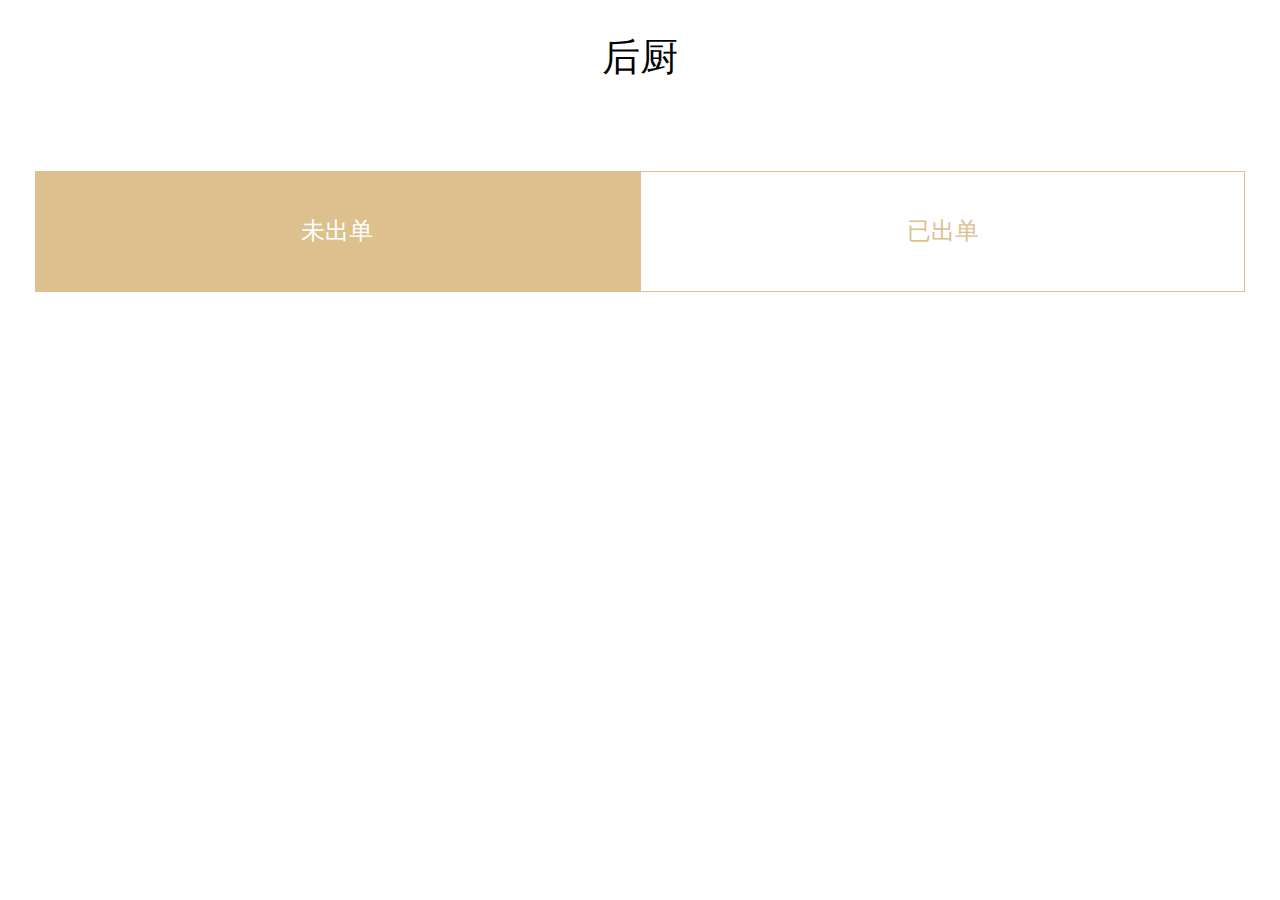
<file: outorder/index.html>
<!doctype html><html lang="en"><head><meta charset="utf-8"/><meta name="viewport" content="width=device-width,initial-scale=1"/><meta name="theme-color" content="#000000"/><script src="https://as.alipayobjects.com/g/component/fastclick/1.0.6/fastclick.js"></script><script>"addEventListener"in document&&document.addEventListener("DOMContentLoaded",function(){FastClick.attach(document.body)},!1),window.Promise||document.writeln('<script src="https://as.alipayobjects.com/g/component/es6-promise/3.2.2/es6-promise.min.js"><\/script>')</script><title>景红堂</title><link href="./static/css/2.d2e72ad4.chunk.css" rel="stylesheet"><link href="./static/css/main.d3890b93.chunk.css" rel="stylesheet"></head><body><noscript>You need to enable JavaScript to run this app.</noscript><div id="root"></div><script>!function(f){function e(e){for(var r,t,n=e[0],o=e[1],u=e[2],i=0,l=[];i<n.length;i++)t=n[i],Object.prototype.hasOwnProperty.call(c,t)&&c[t]&&l.push(c[t][0]),c[t]=0;for(r in o)Object.prototype.hasOwnProperty.call(o,r)&&(f[r]=o[r]);for(s&&s(e);l.length;)l.shift()();return p.push.apply(p,u||[]),a()}function a(){for(var e,r=0;r<p.length;r++){for(var t=p[r],n=!0,o=1;o<t.length;o++){var u=t[o];0!==c[u]&&(n=!1)}n&&(p.splice(r--,1),e=i(i.s=t[0]))}return e}var t={},c={1:0},p=[];function i(e){if(t[e])return t[e].exports;var r=t[e]={i:e,l:!1,exports:{}};return f[e].call(r.exports,r,r.exports,i),r.l=!0,r.exports}i.m=f,i.c=t,i.d=function(e,r,t){i.o(e,r)||Object.defineProperty(e,r,{enumerable:!0,get:t})},i.r=function(e){"undefined"!=typeof Symbol&&Symbol.toStringTag&&Object.defineProperty(e,Symbol.toStringTag,{value:"Module"}),Object.defineProperty(e,"__esModule",{value:!0})},i.t=function(r,e){if(1&e&&(r=i(r)),8&e)return r;if(4&e&&"object"==typeof r&&r&&r.__esModule)return r;var t=Object.create(null);if(i.r(t),Object.defineProperty(t,"default",{enumerable:!0,value:r}),2&e&&"string"!=typeof r)for(var n in r)i.d(t,n,function(e){return r[e]}.bind(null,n));return t},i.n=function(e){var r=e&&e.__esModule?function(){return e.default}:function(){return e};return i.d(r,"a",r),r},i.o=function(e,r){return Object.prototype.hasOwnProperty.call(e,r)},i.p="./";var r=window.webpackJsonpkitchen=window.webpackJsonpkitchen||[],n=r.push.bind(r);r.push=e,r=r.slice();for(var o=0;o<r.length;o++)e(r[o]);var s=n;a()}([])</script><script src="./static/js/2.1c5f7cdf.chunk.js"></script><script src="./static/js/main.193f4e1b.chunk.js"></script></body></html>
</file>
<file: outorder/static/css/main.d3890b93.chunk.css>
body{margin:0;font-family:-apple-system,BlinkMacSystemFont,Segoe UI,Roboto,Oxygen,Ubuntu,Cantarell,Fira Sans,Droid Sans,Helvetica Neue,sans-serif;-webkit-font-smoothing:antialiased;-moz-osx-font-smoothing:grayscale}body,html{min-height:100vh;background-color:#fff}code{font-family:source-code-pro,Menlo,Monaco,Consolas,Courier New,monospace}*{touch-action:pan-y}.am-navbar-title{font-size:38px;color:#333}.am-navbar{height:9.11vw}.k-big-box2{width:94.6%;margin:0 auto;padding-top:4.27vw;padding-bottom:5.27vw;display:flex}.k-b2-btn1{flex:1 1;text-align:center;border:1px solid #dec08e;font-size:24px;color:#dec08e;height:9.24vw;line-height:9.24vw}.k-b2-btn1.active{background-color:#dec08e;color:#fff}.k-big-box{display:flex;flex-wrap:wrap;padding:0 .8vw 10vh}.k-box{width:30vw;border:1px solid #dec08e;text-align:center;margin-bottom:2vw;border-radius:1.3vw;float:left;margin-left:2vw;position:relative;overflow:hidden}.k-box.active>.k-box-img,.k-box.active>.k-box-img2{display:block}.k-box-img{width:30vw;height:100%;left:0;top:0}.k-box-img,.k-box-img2{display:none;position:absolute}.k-box-img2{width:9vw;height:9vw;right:5px;bottom:3px}.k-title{font-size:38px;color:#dec08e;padding:2vw 0 3.8vw}.k-text1{font-size:22px;color:#999}.k-text2{font-size:16px;color:#999;padding:.8vw 0 2.3vw}.body-box{min-height:100vh;background-color:#f0f0f0}.k-d-cont-box{width:95%;margin:0 auto;padding-bottom:10vh}.k-d-ico{width:40px;height:40px}.k-d-big-box{background-color:#fff;margin-top:2.6vw;margin-bottom:5.468vw;padding-bottom:9.63vw}.k-d-box{display:flex;font-size:24px;font-weight:700;color:#333;padding-top:3.77vw;padding-bottom:3.77vw;border-bottom:1px solid hsla(0,0%,43.9%,.2)}.k-d-box2{display:flex;font-size:22px;color:#666;padding-top:2vw;padding-bottom:2vw}.k-d-xian{width:95%;border-bottom:1px solid hsla(0,0%,43.9%,.1);margin:0 auto}.k-d-child1{flex:1 1;padding-left:2.86vw}.k-d-child2{flex:1 1;text-align:center}.k-d-child3{flex:1 1;text-align:right;padding-right:2.86vw}.k-d-btn{border:1px solid #dec08e;background-color:#dec08e;font-size:24px;color:#fff;height:7.8vw;line-height:7.8vw}.k-d-btn2{border:1px solid #fff;background-color:#fff}
/*# sourceMappingURL=main.d3890b93.chunk.css.map */
</file>
